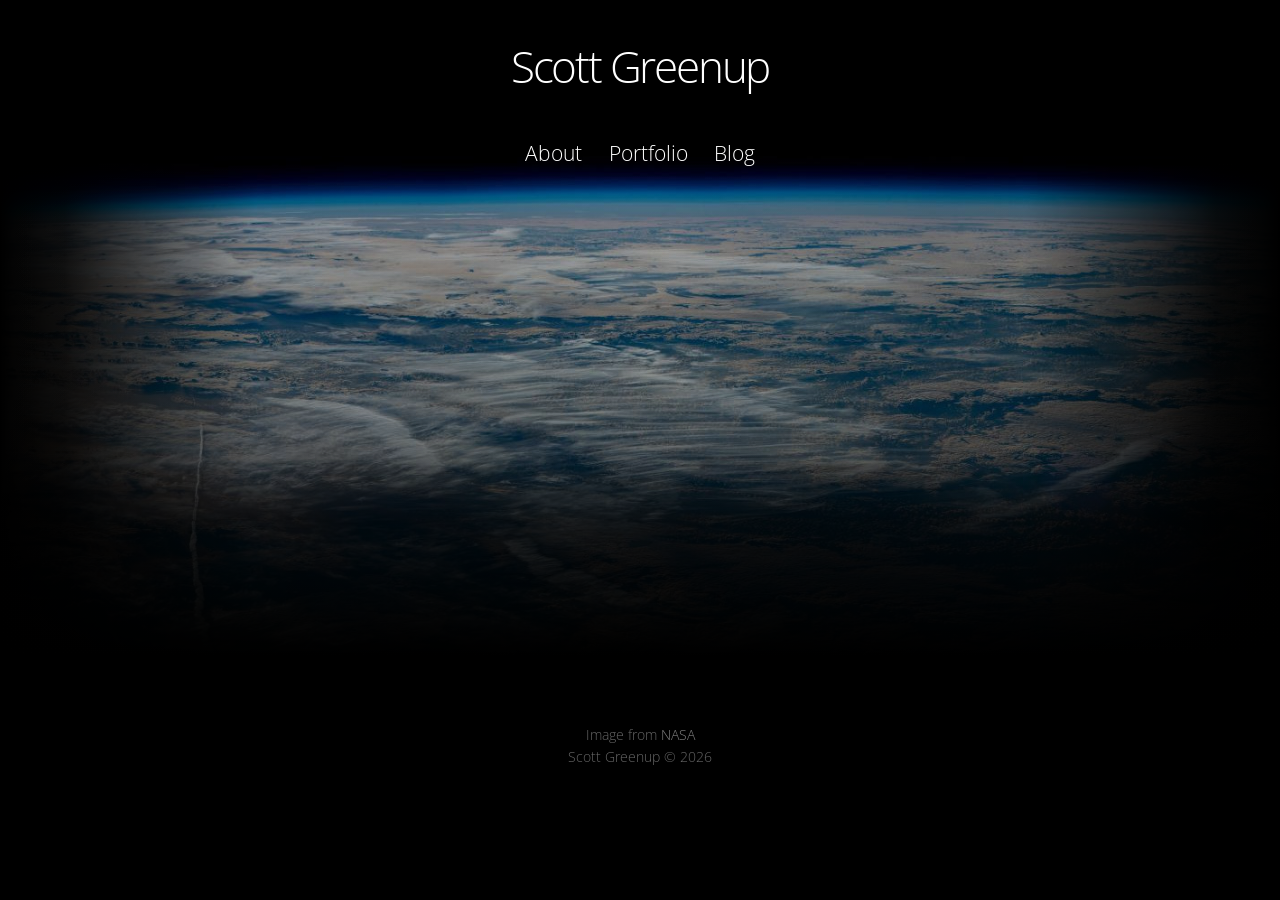
<file: index.html>
<!DOCTYPE html>
<html lang="en">
  <head>
    <title>Scott Greenup</title>
    <link rel="stylesheet" href="/static/css/landing.css">
    <link rel="icon" type="image/x-icon" href="/static/favicon.ico">
    <link href="https://fonts.googleapis.com/css?family=Open+Sans:300,400,600,700,800" rel="stylesheet">
  </head>
  <body>

    <section>
      <h1>Scott Greenup</h1>

      <nav>
        <a href="https://www.linkedin.com/in/scottgreenup/">About</a>
        <a href="https://github.com/scottgreenup">Portfolio</a>
        <a href="https://dev.to/scottgreenup">Blog</a>
      </nav>
    </section>

    <div id="copyright">
      <p>Image from <a href="https://www.nasa.gov/image-feature/space-station-flyover-of-the-mediterranean/">NASA</a></p>
      <p>Scott Greenup &copy; <span id="current-year"></span></p>
    </div>

    <script>
      document.getElementById("current-year").innerHTML = new Date().getFullYear();
    </script>

  </body>
</html>
</file>
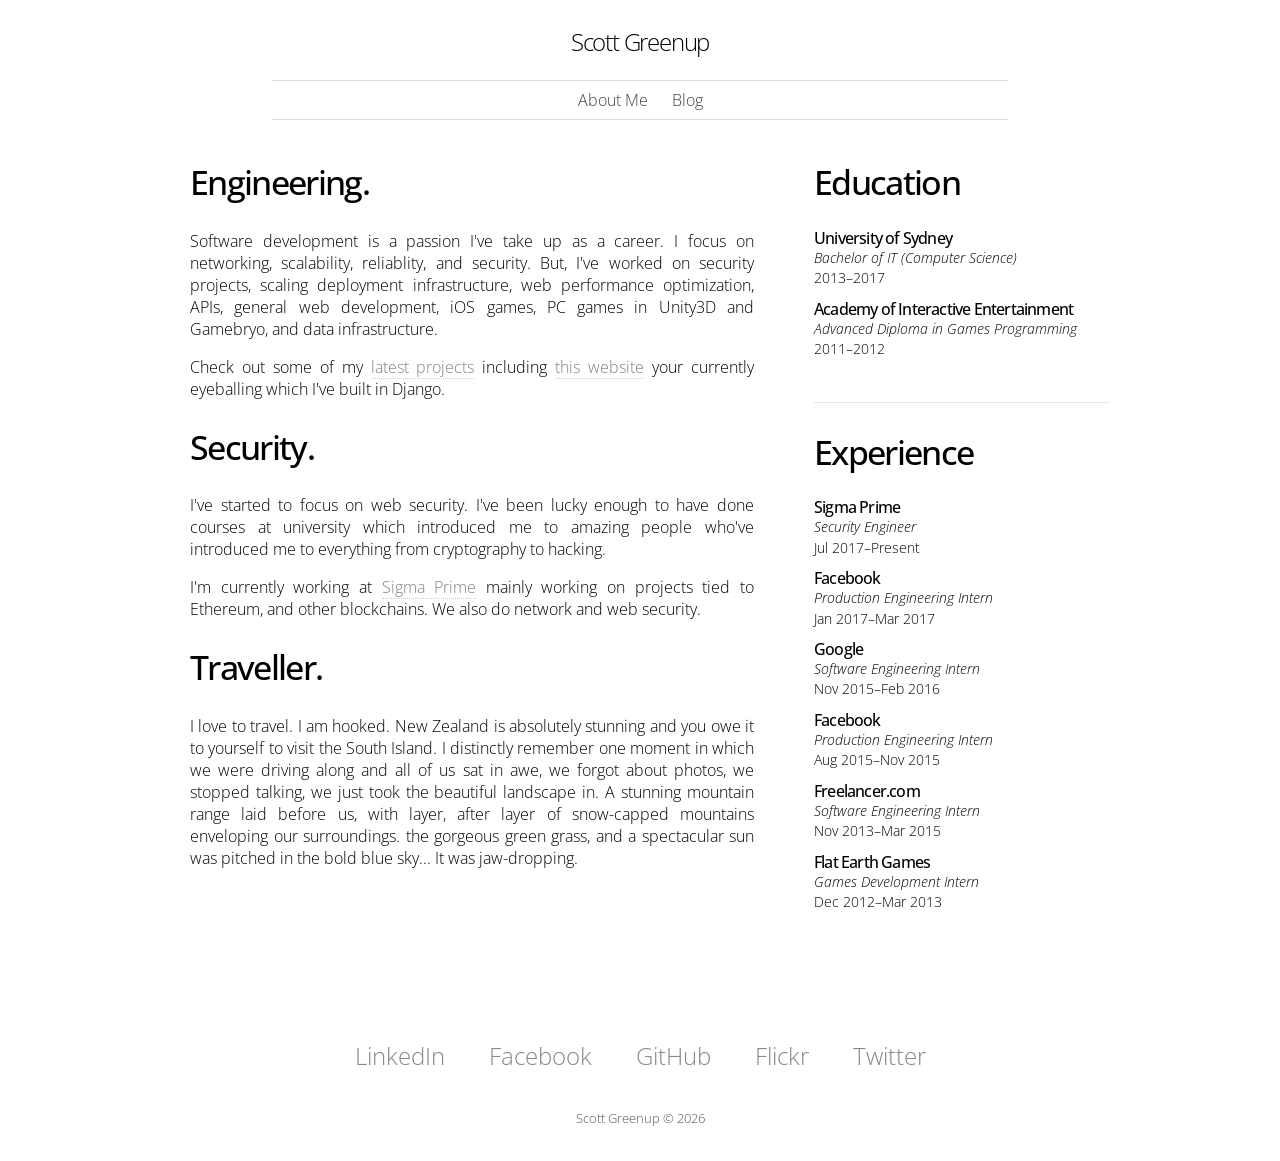
<file: about.html>
<!DOCTYPE html>
<html lang="en">
  <head>
    <title>Scott Greenup</title>

    <link rel="stylesheet" href="/static/css/index.css">
    <link rel="stylesheet" href="/static/css/pygments/base.css">
    <link rel="stylesheet" href="/static/css/pygments/github.css">
    <link rel="icon" type="image/x-icon" href="/static/favicon.ico">

    <link href="https://fonts.googleapis.com/css?family=Open+Sans:300,400,600,700,800" rel="stylesheet">
  </head>
  <body>

    <header>
        <a href="/"><h1>Scott Greenup</h1></a>
        <nav>
          <a href="/about">About Me</a>
          <a href="https://dev.to/scottgreenup">Blog</a>
        </nav>
    </header>
    <div class="content">
      <section>
        <h1>Engineering.</h1>
        <p>
          Software development is a passion I've take up as a career. I focus
          on networking, scalability, reliablity, and security. But, I've worked
          on security projects, scaling deployment infrastructure, web
          performance optimization, APIs, general web development, iOS games, PC
          games in Unity3D and Gamebryo, and data infrastructure.
        </p>

        <p>
          Check out some of my <a href="https://github.com/scottgreenup">latest projects</a>
          including <a href="https://github.com/scottgreenup/website">this website</a>
          your currently eyeballing which I've built in Django.
        </p>

        <h1>Security.</h1>
        <p>
          I've started to focus on web security. I've been lucky enough to have
          done courses at university which introduced me to amazing people who've
          introduced me to everything from cryptography to hacking.
        </p>
        <p>
          I'm currently working at <a href="http://sigmaprime.io">Sigma Prime</a>
          mainly working on projects tied to Ethereum, and other blockchains. We
          also do network and web security.
        </p>

        <h1>Traveller.</h1>
        <p>
          I love to travel. I am hooked. New Zealand is absolutely stunning and
          you owe it to yourself to visit the South Island. I distinctly
          remember one moment in which we were driving along and all of us sat
          in awe, we forgot about photos, we stopped talking, we just took the
          beautiful landscape in. A stunning mountain range laid before us, with
          layer, after layer of snow-capped mountains enveloping our
          surroundings. the gorgeous green grass, and a spectacular sun was
          pitched in the bold blue sky... It was jaw-dropping.
        </p>
      </section>

      <aside id="certs">
        <h1>Education</h1>
        <div class="experience">
          <h4 id="company">University of Sydney</h4>
          <p id="role">Bachelor of IT (Computer Science)</p>
          <p id="period">2013&ndash;2017</p>
        </div>

        <div class="experience">
          <h4 id="company">Academy of Interactive Entertainment</h4>
          <p id="role">Advanced Diploma in Games Programming</p>
          <p id="period">2011&ndash;2012</p>
        </div>

        <hr />

        <h1>Experience</h1>
        <div class="experience">
          <h4 id="company">Sigma Prime</h4>
          <p id="role">Security Engineer</p>
          <p id="period">Jul 2017&ndash;Present</p>
        </div>

        <div class="experience">
          <h4 id="company">Facebook</h4>
          <p id="role">Production Engineering Intern</p>
          <p id="period">Jan 2017&ndash;Mar 2017</p>
        </div>

        <div class="experience">
          <h4 id="company">Google</h4>
          <p id="role">Software Engineering Intern</p>
          <p id="period">Nov 2015&ndash;Feb 2016</p>
        </div>

        <div class="experience">
          <h4 id="company">Facebook</h4>
          <p id="role">Production Engineering Intern</p>
          <p id="period">Aug 2015&ndash;Nov 2015</p>
        </div>

        <div class="experience">
          <h4 id="company">Freelancer.com</h4>
          <p id="role">Software Engineering Intern</p>
          <p id="period">Nov 2013&ndash;Mar 2015</p>
        </div>

        <div class="experience">
          <h4 id="company">Flat Earth Games</h4>
          <p id="role">Games Development Intern</p>
          <p id="period">Dec 2012&ndash;Mar 2013</p>
        </div>
      </aside>
    </div>

    <footer>
      <a href="https://au.linkedin.com/in/scott-greenup-84719b60">LinkedIn</a>
      <a href="http://facebook.com/scottgreenup">Facebook</a>
      <a href="http://github.com/scottgreenup">GitHub</a>
      <a href="http://flickr.com/scottgreenup">Flickr</a>
      <a href="http://twitter.com/xathereal">Twitter</a>
    </footer>

    <div id="copyright">
      <p>Scott Greenup &copy; <span id="current-year"></span></p>
    </div>

    <script>
      document.getElementById("current-year").innerHTML = new Date().getFullYear();
    </script>

  </body>
</html>
</file>
<file: static/css/landing.css>
p {
  font-size: 1em;
}

a {
  color: #808080;
  transition: color 0.3s ease 0s;
  text-decoration: none;
  border-bottom: 1px dotted #CCC;
}

a:hover {
  color: #38F;
  border-bottom: 1px solid #00F;
}

/* Body ***********************************************************************/
body {
  background-color: #000;
  font-family: 'Open Sans', sans-serif;
  margin: 0;
  padding: 0;
  font-size: 1em;
  font-weight: 300;
  line-height: 1.375em;
}

/* Headings *******************************************************************/
h1, h2, h3, h4, h5, h6 {
  font-family: 'Open Sans', sans-serif;
  font-weight: 700;
  letter-spacing: -0.05em;
}

/* Navigation *****************************************************************/
nav {
  background: transparent;
  border-top: none;
  border-bottom: none;
  font-size: 1.1em;
  font-weight: 300;
  margin: 2em auto 0 auto;
  text-align: center;
  width: 100%;
}

nav a {
  border-bottom: none;
  color: #FFF;
  font-size: 1.2em;
  font-weight: 300;
  line-height: 2em;
  margin: 0 0.5em;
}

nav a:hover {
  color: #38F;
}

/* Footer *********************************************************************/
footer {
  background-color: #000;
  display: block;
  margin: 100px 0 20px 0;
  text-align: center;
  width: 100%;
}

div#copyright {
  display: block;
  width: 100%;
  text-align: center;
  margin-bottom: 2em;
}

div#copyright p {
  color: #666;
  font-size: 0.9em;
  margin: 0;
  text-align: center;
}

div#copyright p a {
  border: none;
}

footer a {
  color: #888;
  display: block;
  font-size: 24px;
  font-weight: 300;
  text-decoration: none;
  padding: 20px;
  border:none;
}

footer a:hover {
  font-size: 24px;
  font-weight: 300;
  text-decoration: none;
  padding: 20px;
  border:none;
}

@media only screen and (min-width: 768px) {
  footer a {
    display: inline-block;
  }
}

@media only screen and (min-device-width: 768px) {
  footer a {
    display: inline-block;
  }
}

/* Content ********************************************************************/
section {
  background:
    -webkit-linear-gradient(
      rgba(0,0,0,0.1) 50%,
      rgba(0,0,0,0.2) 60%,
      rgba(0,0,0,0.7) 70%,
      rgba(0,0,0,1.0) 90%
    ),
    -webkit-linear-gradient(
      90deg,
      rgba(0,0,0,0.1) 50%,
      rgba(0,0,0,0.2) 80%,
      rgba(0,0,0,0.9) 95%,
      rgba(0,0,0,1.0) 100%
    ),
    -webkit-linear-gradient(
      -90deg,
      rgba(0,0,0,0.1) 50%,
      rgba(0,0,0,0.2) 80%,
      rgba(0,0,0,0.9) 95%,
      rgba(0,0,0,1.0) 100%
    ),
    url("../img/earth3.jpg") no-repeat scroll center 7em / cover;
  background:
    -moz-linear-gradient(
      rgba(0,0,0,0.1) 50%,
      rgba(0,0,0,0.2) 60%,
      rgba(0,0,0,0.7) 70%,
      rgba(0,0,0,1.0) 90%
    ),
    -moz-linear-gradient(
      90deg,
      rgba(0,0,0,0.1) 50%,
      rgba(0,0,0,0.2) 80%,
      rgba(0,0,0,0.9) 95%,
      rgba(0,0,0,1.0) 100%
    ),
    -moz-linear-gradient(
      -90deg,
      rgba(0,0,0,0.1) 50%,
      rgba(0,0,0,0.2) 80%,
      rgba(0,0,0,0.9) 95%,
      rgba(0,0,0,1.0) 100%
    ),
    url("../img/earth3.jpg") no-repeat scroll center 7em / cover;
  background:
    -o-linear-gradient(
      rgba(0,0,0,0.1) 50%,
      rgba(0,0,0,0.2) 60%,
      rgba(0,0,0,0.7) 70%,
      rgba(0,0,0,1.0) 90%
    ),
    -o-linear-gradient(
      90deg,
      rgba(0,0,0,0.1) 50%,
      rgba(0,0,0,0.2) 80%,
      rgba(0,0,0,0.9) 95%,
      rgba(0,0,0,1.0) 100%
    ),
    -o-linear-gradient(
      -90deg,
      rgba(0,0,0,0.1) 50%,
      rgba(0,0,0,0.2) 80%,
      rgba(0,0,0,0.9) 95%,
      rgba(0,0,0,1.0) 100%
    ),
    url("../img/earth3.jpg") no-repeat scroll center 7em / cover;
  background:
    linear-gradient(
      rgba(0,0,0,0.1) 50%,
      rgba(0,0,0,0.2) 60%,
      rgba(0,0,0,0.7) 70%,
      rgba(0,0,0,1.0) 90%
    ),
    linear-gradient(
      90deg,
      rgba(0,0,0,0.1) 50%,
      rgba(0,0,0,0.2) 80%,
      rgba(0,0,0,0.9) 95%,
      rgba(0,0,0,1.0) 100%
    ),
    linear-gradient(
      -90deg,
      rgba(0,0,0,0.1) 50%,
      rgba(0,0,0,0.2) 80%,
      rgba(0,0,0,0.9) 95%,
      rgba(0,0,0,1.0) 100%
    ),
    url("../img/earth3.jpg") no-repeat scroll center 7em / cover;

  color: #FFF;
  font-family: 'Open Sans', sans-serif;
  height: 680px;
  padding: 0;
  position: relative;
  width: 100%;
  max-width: 1920px;
  margin: 0 auto;
}

section h1,
section h2,
section h3{
  max-width: 600px;
  margin: 1em auto;
  text-align: center;
}

section h1 {
  font-weight: 300;
  font-size: 2.75em;
  line-height: 1.0em;
}

section h3 {
  font-size: 1.25em;
  font-weight: 200;
  line-height: 1.25em;
}

section table {
  bottom: 0px;
  left: 0;
  position: absolute;
  vertical-align: bottom;
  width: 100%;
}

section td {
  color: white;
  text-align: center;
  width: 20%;
}

section td img {
  -webkit-filter: invert(100%);
  filter: invert(100%);
}
</file>
<file: static/css/index.css>
.content {
  display: block;
  margin: 0 auto;
  max-width: 960px;
}

p {
  font-size: 1em;
}

p a {
  color: #808080;
}

a {
  color: #000;
  transition: color 0.3s ease 0s;
  text-decoration: none;
  border-bottom: 1px dotted #CCC;
}

a:hover {
  color: #38F;
  border-bottom: 1px solid #00F;
}

/* Body ***********************************************************************/
body {
  background-color: #FFF;
  font-family: 'Open Sans', sans-serif;
  margin: 0;
  padding: 0;
  font-size: 1em;
  font-weight: 300;
  line-height: 1.375em;
}

@media only screen and (max-device-width: 768px) {
  body {
    line-height: 1.25em;
  }
}

/* Headings *******************************************************************/
h1, h2, h3, h4, h5, h6 {
  font-family: 'Open Sans', sans-serif;
  font-weight: 500;
  letter-spacing: -0.05em;
}

h1 {
  font-size: 2.5em;
  line-height: 1.05em;
}

h1 {
  font-size: 2.1em;
  font-weight: 500;
  line-height: 1.15em;
}

h2 {
  font-size: 1.75em;
  font-weight: 500;
  line-height: 1.25em;
}

h3 {
  font-size: 1.125em;
  font-weight: 500;
  line-height: 1.222em;
}

article h1 {
  margin-bottom: 0.3em;
  padding-bottom: 0;
}

article h6 {
  color: #707070;
  font-family: 'Open Sans', sans-serif;
  font-size: 1.0em;
  font-weight: 300;
  line-height: 1.222em;
  margin: 0;
  margin-bottom: 1em;
  padding: 0;
}

@media only screen and (max-device-width: 768px) {
  h1 {
    font-size: 2em;
    line-height: 1.25em;
  }

  h2 {
    font-size: 1.625em;
    line-height: 1.153em;
  }

  h3 {
    font-size: 1.375em;
    line-height: 1.136em;
  }

  h4 {
    font-size: 1.125em;
    line-height: 1.111em;
  }
}

/* Footer *********************************************************************/
footer {
  background-color: #FFF;
  display: block;
  float: left;
  margin: 100px 0 20px 0;
  text-align: center;
  width: 100%;
}

div#copyright {
  display: block;
  float: left;
  width: 100%;
  text-align: center;
  margin-bottom: 2em;
}

div#copyright p {
  color: #555;
  font-size: 0.8em;
  margin: 0;
  text-align: center;
}

div#copyright p a {
  border: none;
}

footer a {
  color: #888;
  display: block;
  font-size: 24px;
  font-weight: 300;
  text-decoration: none;
  padding: 20px;
  border:none;
}

footer a:hover {
  font-size: 24px;
  font-weight: 300;
  text-decoration: none;
  padding: 20px;
  border:none;
}

@media only screen and (min-width: 768px) {
  footer a {
    display: inline-block;
  }
}

@media only screen and (min-device-width: 768px) {
  footer a {
    display: inline-block;
  }
}

hr {
  border: 0;
  border-bottom: 1px solid #E7E7E7;
  clear: both;
  display: block;
  height: 0;
  margin: 0 auto 30px auto;
  padding-top: 30px;
  max-width: 320px;
  width: 100%;
}

/******************************************************************************
 * header.css
 ******************************************************************************/

header {
  background-color: #FFF;
  color: #000;
  margin: 0 auto;
  max-width: 800px;
  padding: 16px 0px;

  -webkit-box-sizing: border-box;
     -moz-box-sizing: border-box;
          box-sizing: border-box;
}

.header-container {
  margin: 0 20px;
}

header h1 {
  color: #000;
  margin-top: 0.5em;
  margin-bottom: 0.2em;
  font-weight: 300;
  font-size: 1.5em;
  text-align: center;
}

header h2 {
  color: #444;
  margin: 0.1em 0;
  padding: 0;
  font-weight: 200;
  font-size: 1.0em;
  text-align: center;
}

nav {
  color: #FFF;
  font-size: 1em;
  font-weight: 300;
  text-align: center;
  padding: 0.5em;
  margin: 0 auto;
  margin-top: 1.5em;
  border-top: 1px solid #DDD;
  border-bottom: 1px solid #DDD;
  width: 90%;
}

nav > a {
  color: #404040;
  font-size: 1em;
  font-weight: 300;
  margin: 0px 10px;
  border-bottom: none;
}

nav > a:hover {
  color: #38F;
}

/******************************************************************************
 * Aside
 ******************************************************************************/

aside {
  -webkit-box-sizing: border-box;
     -moz-box-sizing: border-box;
          box-sizing: border-box;
    margin: 0 0 0 0;
    padding: 0 0 0 30px;
}

aside .experience #company {
  font-family: 'Open Sans', sans-serif;
  font-weight: 500;
  font-size: 1em;
  line-height: 1em;
  margin: 0;
  padding: 0;
}

aside .experience #role {
  font-family: 'Open Sans', sans-serif;
  font-size: 0.9em;
  font-style: italic;
  font-weight: 200;
  line-height: 1.2em;
  margin-top: 3px;
  margin-bottom: 3px;
}

aside .experience #period {
  font-family: 'Open Sans', sans-serif;
  font-weight: 200;
  font-size: 0.9em;
  line-height: 1.2em;
  margin-top: 3px;
}


section {
  -webkit-box-sizing: border-box;
     -moz-box-sizing: border-box;
          box-sizing: border-box;
}

section p, li {
  font-weight: 300;
  font-size: 1em;
  text-align: justify;
}


@media only screen {
  aside {
    border-left: 0px solid #999;
    display: inline-block;
    float: inherit;
    width: 34%;
  }

  section {
    display: inline-block;
    float: left;
    margin: 0 0 0 0;
    padding: 0 30px 0 30px;
    width: 65%;
  }

  section.full {
    display: block;
    float: none;
    margin: 0 auto;
    width: 100%;
    max-width: 768px;
  }
}

@media only screen and (max-width: 768px) {
  aside {
    border-left: none;
    display: block;
    float: left;
    width: 100%;
    margin-top: 0;
  }

  section {
    display: block;
    float: left;
    margin: 0px 0 0 0;
    padding: 0px 50px;
    width: 100%;
  }

  section.full {
    float: none;
    margin: 0 auto;
    width: 100%;
    max-width: 768px;
  }

  h1, h2, h3, h4, h5, h6, p {
    text-align: center;
  }
}

@media only screen and (max-device-width: 768px) {
  aside {
    border-left: none;
    display: block;
    float: left;
    width: 100%;
    margin-top: 0;
  }

  section {
    display: block;
    float: left;
    margin-top: 50px;
    margin-bottom: 0;
    padding: 0px 15px;
    width: 100%;
  }

  aside p {
    text-align: center;
  }

  h1, h2, h3, h4, h5, h6 {
    text-align: center;
  }

  p {
    text-align: left;
  }
}


article p {
  text-align: left;
}
</file>
<file: static/css/pygments/base.css>
code, pre {
  font-family: "SFMono-Regular", Consolas, "Liberation Mono", Menlo, Courier, monospace;
  font-size: 0.90em;
}

pre {
  max-width: 768px;
  margin: 0 auto;
  overflow: auto;
  padding: 0.6em;
  border: 1px solid #f0f0f0;
}
</file>
<file: static/css/pygments/github.css>
/*
 * GitHub style for Pygments syntax highlighter, for use with Jekyll
 * Courtesy of GitHub.com
 */

.codehilite pre, pre, .highlight .hll { background-color: #f8f8f8; border: 1px solid #ccc; padding: 6px 10px; border-radius: 3px; }
.codehilite .c { color: #999988; font-style: italic; }
.codehilite .err { color: #a61717; background-color: #e3d2d2; }
.codehilite .k { font-weight: bold; }
.codehilite .o { font-weight: bold; }
.codehilite .cm { color: #999988; font-style: italic; }
.codehilite .cp { color: #999999; font-weight: bold; }
.codehilite .c1 { color: #999988; font-style: italic; }
.codehilite .cs { color: #999999; font-weight: bold; font-style: italic; }
.codehilite .gd { color: #000000; background-color: #ffdddd; }
.codehilite .gd .x { color: #000000; background-color: #ffaaaa; }
.codehilite .ge { font-style: italic; }
.codehilite .gr { color: #aa0000; }
.codehilite .gh { color: #999999; }
.codehilite .gi { color: #000000; background-color: #ddffdd; }
.codehilite .gi .x { color: #000000; background-color: #aaffaa; }
.codehilite .go { color: #888888; }
.codehilite .gp { color: #555555; }
.codehilite .gs { font-weight: bold; }
.codehilite .gu { color: #800080; font-weight: bold; }
.codehilite .gt { color: #aa0000; }
.codehilite .kc { font-weight: bold; }
.codehilite .kd { font-weight: bold; }
.codehilite .kn { font-weight: bold; }
.codehilite .kp { font-weight: bold; }
.codehilite .kr { font-weight: bold; }
.codehilite .kt { color: #445588; font-weight: bold; }
.codehilite .m { color: #009999; }
.codehilite .s { color: #dd1144; }
.codehilite .n { color: #333333; }
.codehilite .na { color: teal; }
.codehilite .nb { color: #0086b3; }
.codehilite .nc { color: #445588; font-weight: bold; }
.codehilite .no { color: teal; }
.codehilite .ni { color: purple; }
.codehilite .ne { color: #990000; font-weight: bold; }
.codehilite .nf { color: #990000; font-weight: bold; }
.codehilite .nn { color: #555555; }
.codehilite .nt { color: navy; }
.codehilite .nv { color: teal; }
.codehilite .ow { font-weight: bold; }
.codehilite .w { color: #bbbbbb; }
.codehilite .mf { color: #009999; }
.codehilite .mh { color: #009999; }
.codehilite .mi { color: #009999; }
.codehilite .mo { color: #009999; }
.codehilite .sb { color: #dd1144; }
.codehilite .sc { color: #dd1144; }
.codehilite .sd { color: #dd1144; }
.codehilite .s2 { color: #dd1144; }
.codehilite .se { color: #dd1144; }
.codehilite .sh { color: #dd1144; }
.codehilite .si { color: #dd1144; }
.codehilite .sx { color: #dd1144; }
.codehilite .sr { color: #009926; }
.codehilite .s1 { color: #dd1144; }
.codehilite .ss { color: #990073; }
.codehilite .bp { color: #999999; }
.codehilite .vc { color: teal; }
.codehilite .vg { color: teal; }
.codehilite .vi { color: teal; }
.codehilite .il { color: #009999; }
.codehilite .gc { color: #999; background-color: #EAF2F5; }
</file>
